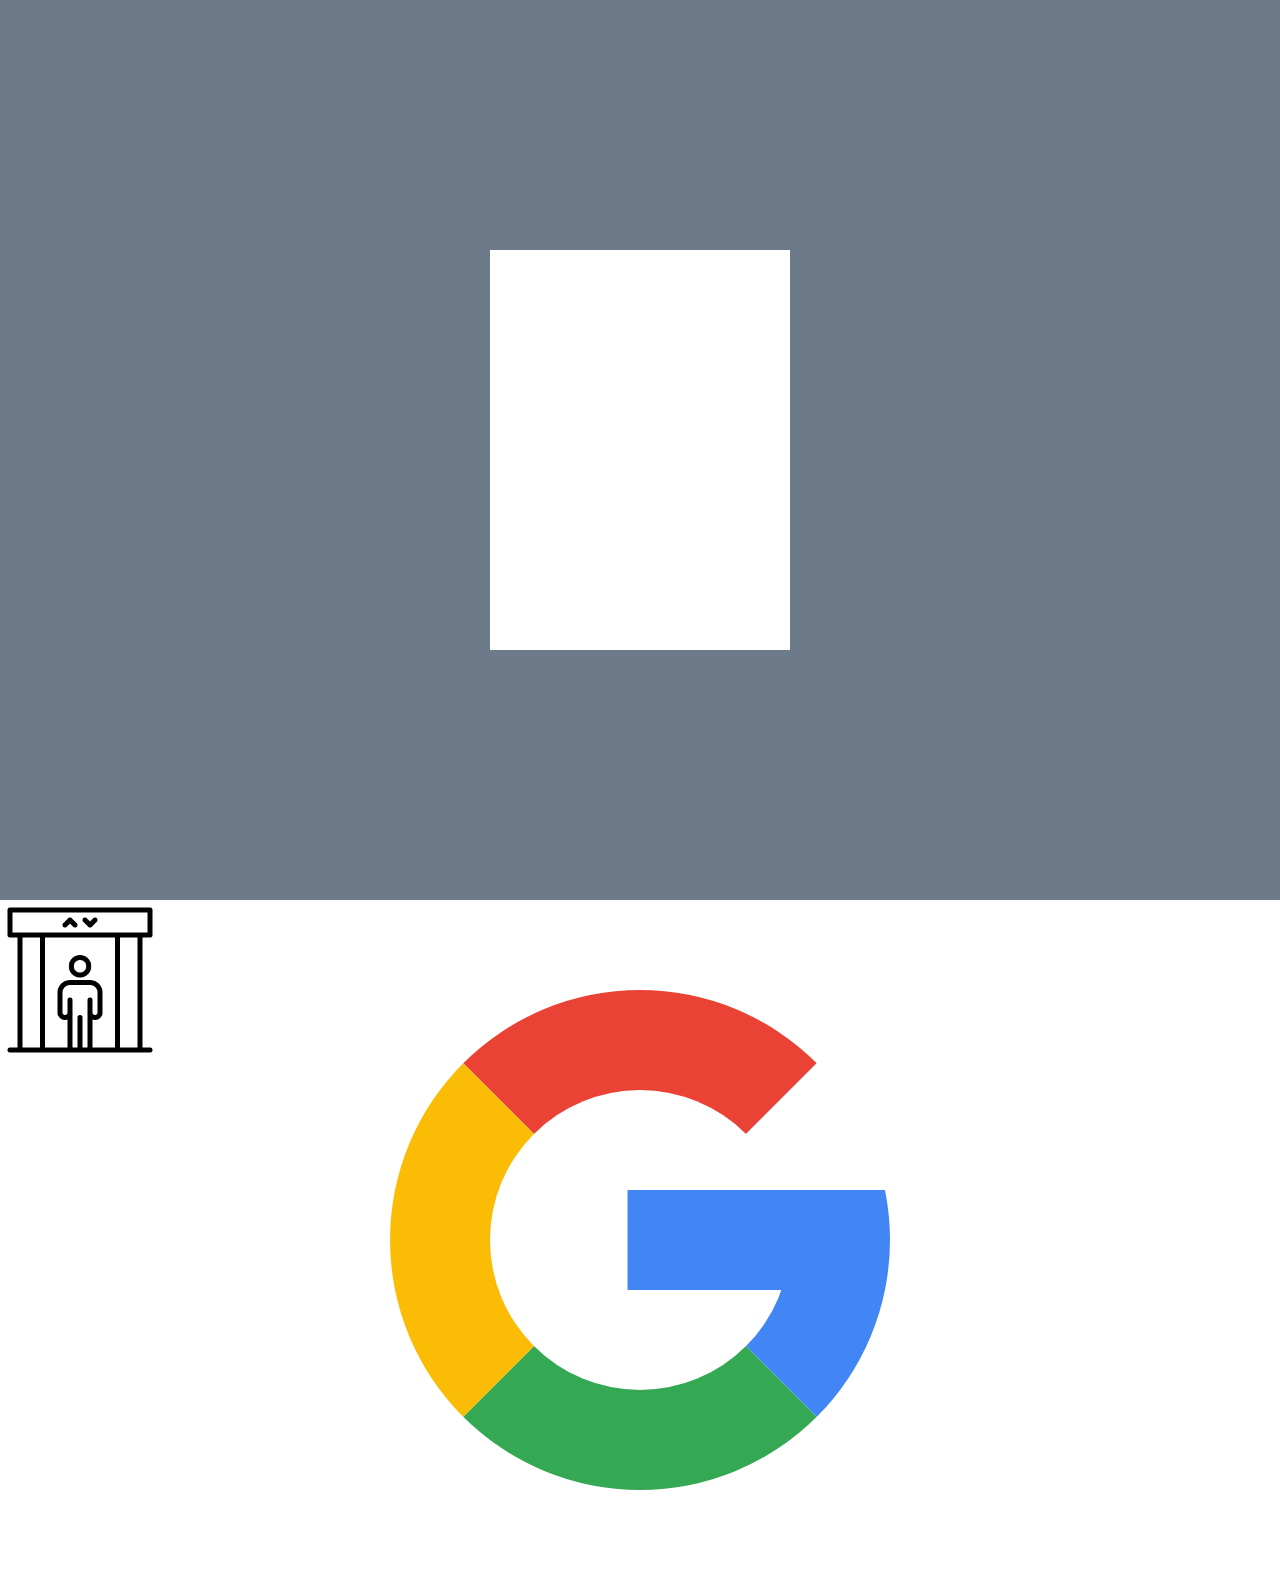
<file: index.html>
<!DOCTYPE html>
<html lang="en">
<head>
    <meta charset="UTF-8">
    <meta name="viewport" content="width=device-width, initial-scale=1.0">
    <link rel="stylesheet" href="./css/style.css">
    <link rel="shortcut icon" type="imagex/ico" href="/img/png 2.ico">
    <title>Conceitual Code</title>
</head>
<body>

    <div class="container">
        <div class="box">
        </div>
         
    </div>
    <div class="move">
        <img src="./img/elevador ico.png" alt="">
    </div>
    <div class="google-logo">
    </div>
</body>
</html>
</file>
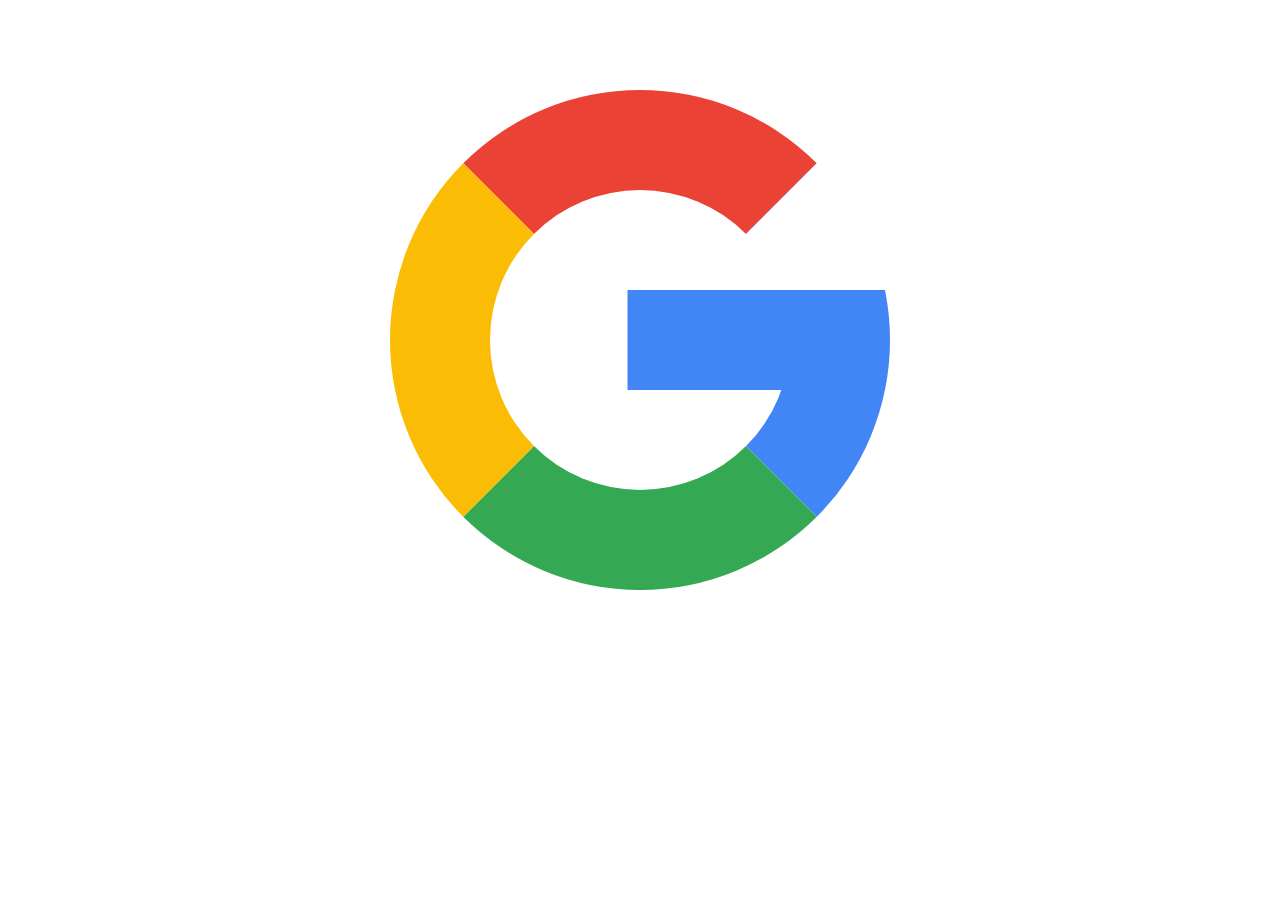
<file: google.html>
<!DOCTYPE html>
<html lang="en">
<head>
    <meta charset="UTF-8">
    <meta name="viewport" content="width=device-width, initial-scale=1.0">
    <link rel="stylesheet" href="./css/style.css">
    <link rel="shortcut icon" type="imagex/ico" href="/img/png 2.ico">
    <title>Conceitual Google</title>
</head>
<body>

    
    <div class="google-logo">
    </div>
</body>
</html>
</file>
<file: css/style.css>
body{
  margin: 0 auto;
}
.container {
    width: 100vw;
    height: 100vh;
    background: #6c7a89;
    display: flex;
    flex-direction: row;
    justify-content: center;
    align-items: center;

}

.box {
    width: 300px;
    height: 400px;
    background: #fff;
    animation: go-back 1s infinite alternate;

}
@keyframes go-back{
  from {
    transform: translate(400px);
  }
  to {
    transform: translateX(0);
  }  
}
.move {
    width: 100px;
    height: 100px;
    /*background: #ff000f;*/
    position: fixed !important;
    animation-name: mymove;
    animation-duration: 5s;
    animation-direction: alternate-reverse;
    animation-iteration-count: infinite;
    animation-timing-function: ease-in-out;
    z-index: 2;
    display: flex;
    position: fixed;
    justify-content: left;
    align-items: flex-start;
}
@keyframes mymove {
    from {
        top: 0px;
    }
    to {
        top: 84%;
    }
}
.move img {
  width: 160%;
}
.google-logo {
  width: 300px;
  height: 300px;
  position: relative;
  background: #fff;
  border-top:  100px solid #ea4335;
  border-right:  100px solid #4285f4;
  border-bottom:  100px solid #34a853;
  border-left: 100px solid #fbbc05;
  padding: 0;
  margin: 10vh auto 10vh;
  border-radius: 50%;

}

.google-logo:before {
  position: absolute;
  content:'' ;
  background: #4285f4;
  width: 245px;
  height: 100px;
  z-index: 100;
  top: 33.2%;
  right: -205px;
  transform: translate(-50%);

  
}
.google-logo:after {
  content: '';
  position: absolute;
  width: 0;
  height: 0;
  border-top: 200px solid transparent;
  border-right: 200px solid#fff;
  z-index: 101;
  top: -100px;
  right: -100px;

}
</file>
